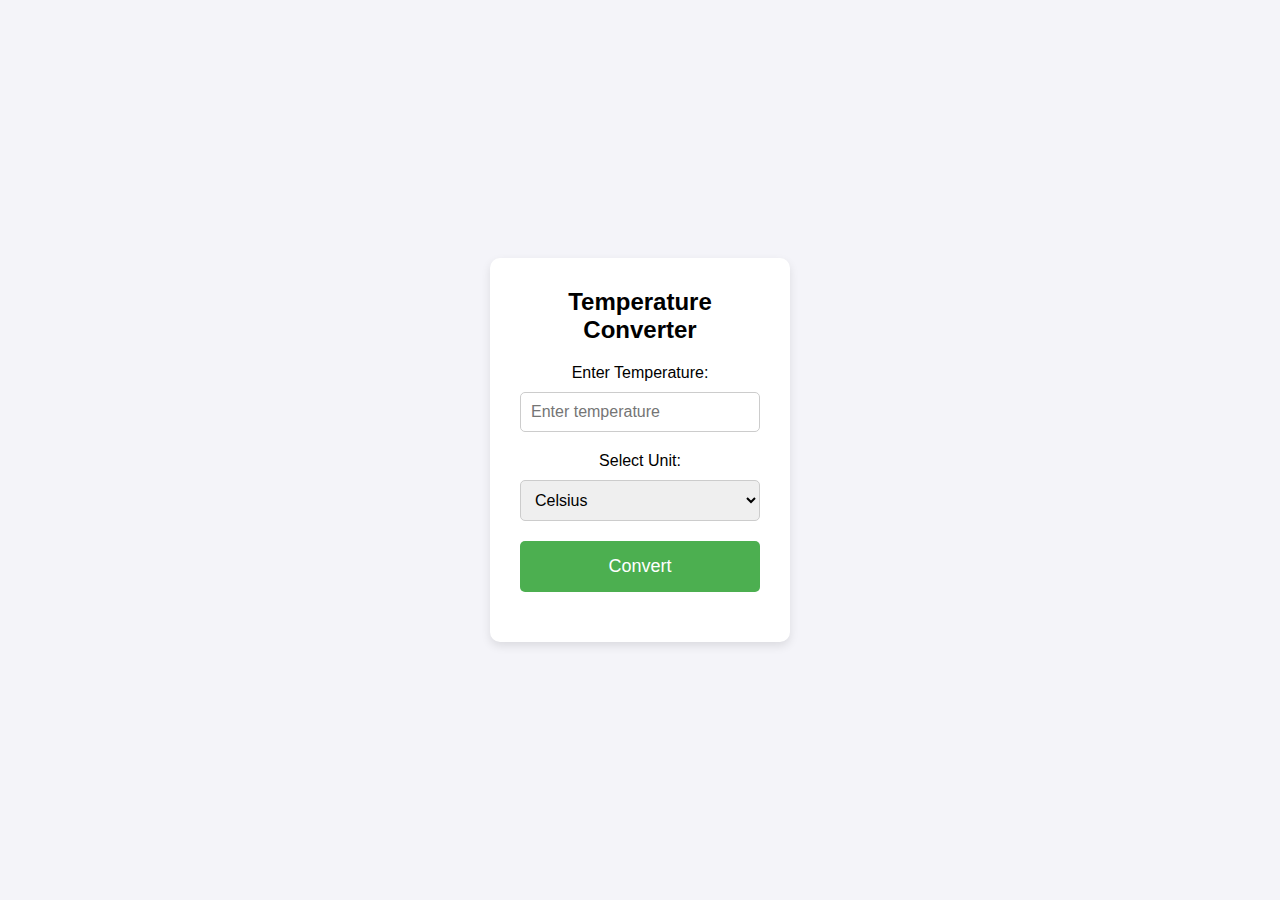
<file: index.html>
<!DOCTYPE html>
<html lang="en">
<head>
    <meta charset="UTF-8">
    <meta name="viewport" content="width=device-width, initial-scale=1.0">
    <title>Temperature Converter</title>
    <link rel="stylesheet" href="style.css">
</head>
<body>
    <div class="container">
        <h1>Temperature Converter</h1>
        <div class="form-group">
            <label for="temp-input">Enter Temperature:</label>
            <input type="text" id="temp-input" placeholder="Enter temperature">
        </div>
        <div class="form-group">
            <label for="unit-selector">Select Unit:</label>
            <select id="unit-selector">
                <option value="Celsius">Celsius</option>
                <option value="Fahrenheit">Fahrenheit</option>
                <option value="Kelvin">Kelvin</option>
            </select>
        </div>
        <button id="convert-btn">Convert</button>
        <div id="result" class="result"></div>
    </div>

    <script src="script.js"></script>
</body>
</html>
</file>
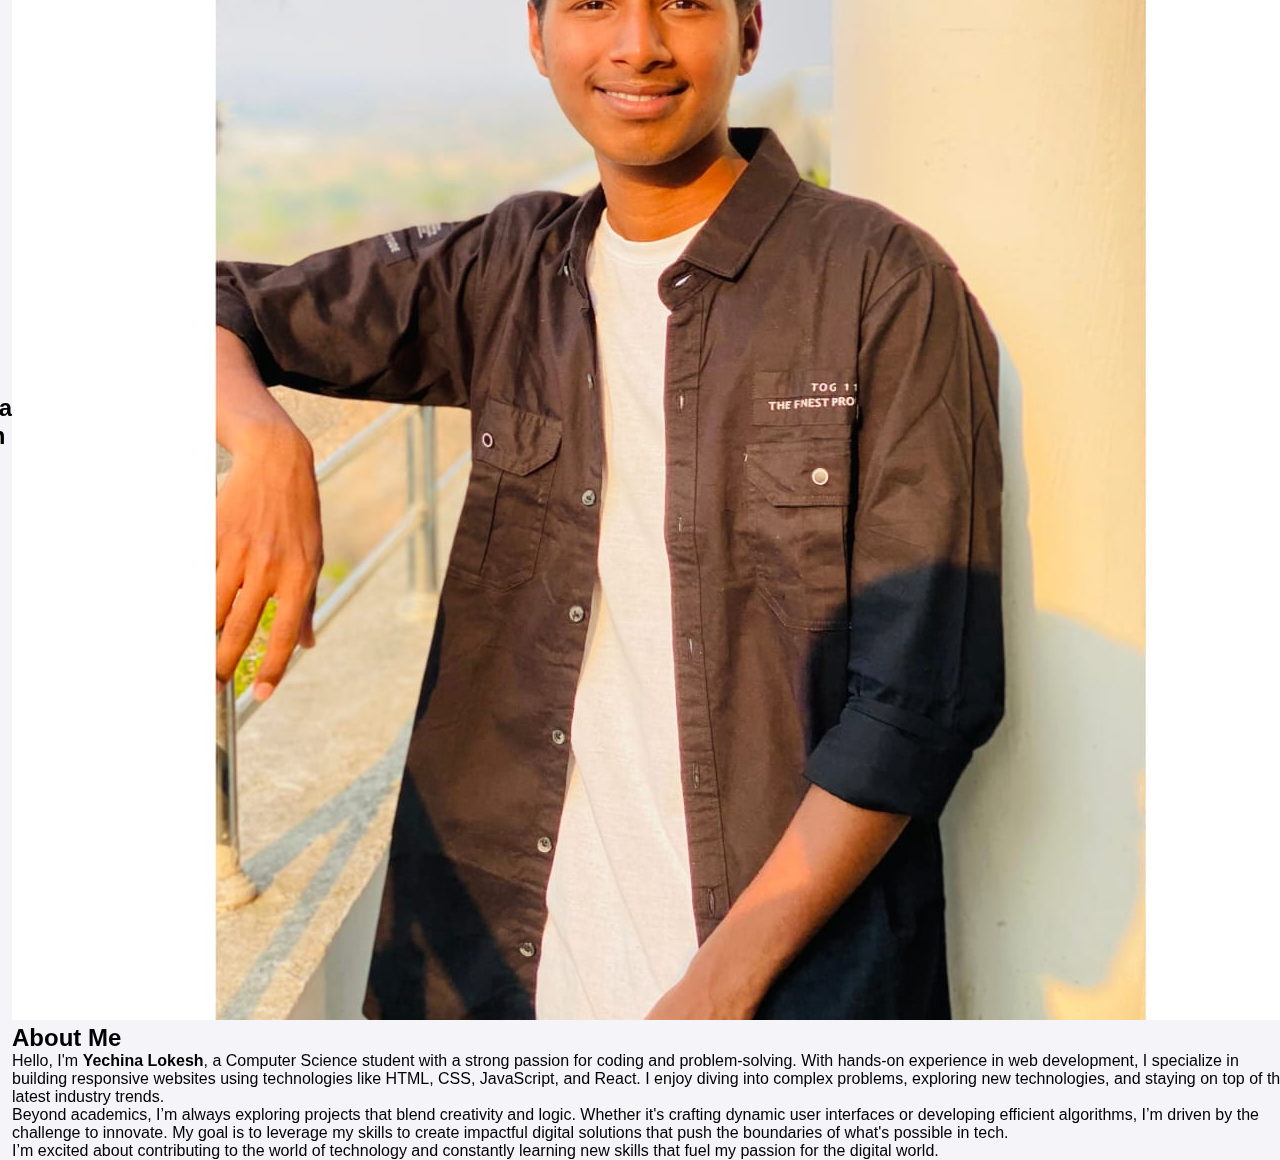
<file: about.html>
<!DOCTYPE html>
<html lang="en">

<head>
  <meta charset="UTF-8">
  <meta name="viewport" content="width=device-width, initial-scale=1.0">
  <meta name="description" content="Learn more about Yechina Lokesh, a passionate web developer and computer science student with expertise in web technologies like HTML, CSS, JavaScript, and React.">
  <meta property="og:title" content="About Yechina Lokesh">
  <meta property="og:description" content="Learn more about Yechina Lokesh, a passionate web developer and computer science student with expertise in web technologies like HTML, CSS, JavaScript, and React.">
  <meta property="og:image" content="images/photo.jpg">
  <meta property="og:url" content="https://your-portfolio-url.com/about.html">
  <title>About Yechina Lokesh</title>
  <link rel="stylesheet" href="style.css">
  <link href="https://fonts.googleapis.com/css2?family=Poppins:wght@400;600&display=swap" rel="stylesheet">
</head>

<body>
  <!-- Header Section -->
  <header>
    <div class="header-left">
      <h1 class="logo">Yechina Lokesh</h1>
    </div>
    <nav class="header-right">
      <ul class="nav-links">
        <li><a href="projects.html" class="nav-link" aria-label="Projects page">Projects</a></li>
        <li><a href="#contact" class="nav-link" aria-label="Contact section">Contact</a></li>
      </ul>
    </nav>
  </header>

  <!-- About Section -->
  <section id="about">
    <div class="about-container">
      <div class="about-content">
        <div class="profile">
          <img src="photo.jpg" alt="Yechina Lokesh's Profile Picture" class="profile-photo">
        </div>
        <div class="bio">
          <h2>About Me</h2>
          <p>
            Hello, I'm <strong>Yechina Lokesh</strong>, a Computer Science student with a strong passion for coding and problem-solving. 
            With hands-on experience in web development, I specialize in building responsive websites using technologies like HTML, CSS, JavaScript, 
            and React. I enjoy diving into complex problems, exploring new technologies, and staying on top of the latest industry trends.
          </p>
          <p>
            Beyond academics, I’m always exploring projects that blend creativity and logic. Whether it's crafting dynamic user interfaces or developing efficient algorithms, I’m driven by the challenge to innovate. My goal is to leverage my skills to create impactful digital solutions that push the boundaries of what's possible in tech.
          </p>
          <p>
            I’m excited about contributing to the world of technology and constantly learning new skills that fuel my passion for the digital world.
          </p>
        </div>
      </div>
    </div>
  </section>

  <!-- Footer Section -->
  <footer>
    <div class="social-links">
      <a href="https://github.com/YechinaLokesh" target="_blank" rel="noopener noreferrer" aria-label="GitHub Profile">GitHub</a> |
      <a href="https://www.linkedin.com/in/lokesh-yechina" target="_blank" rel="noopener noreferrer" aria-label="LinkedIn Profile">LinkedIn</a>
    </div>
    <p>© 2024 Yechina Lokesh. All rights reserved.</p>
  </footer>

</body>

</html>
</file>
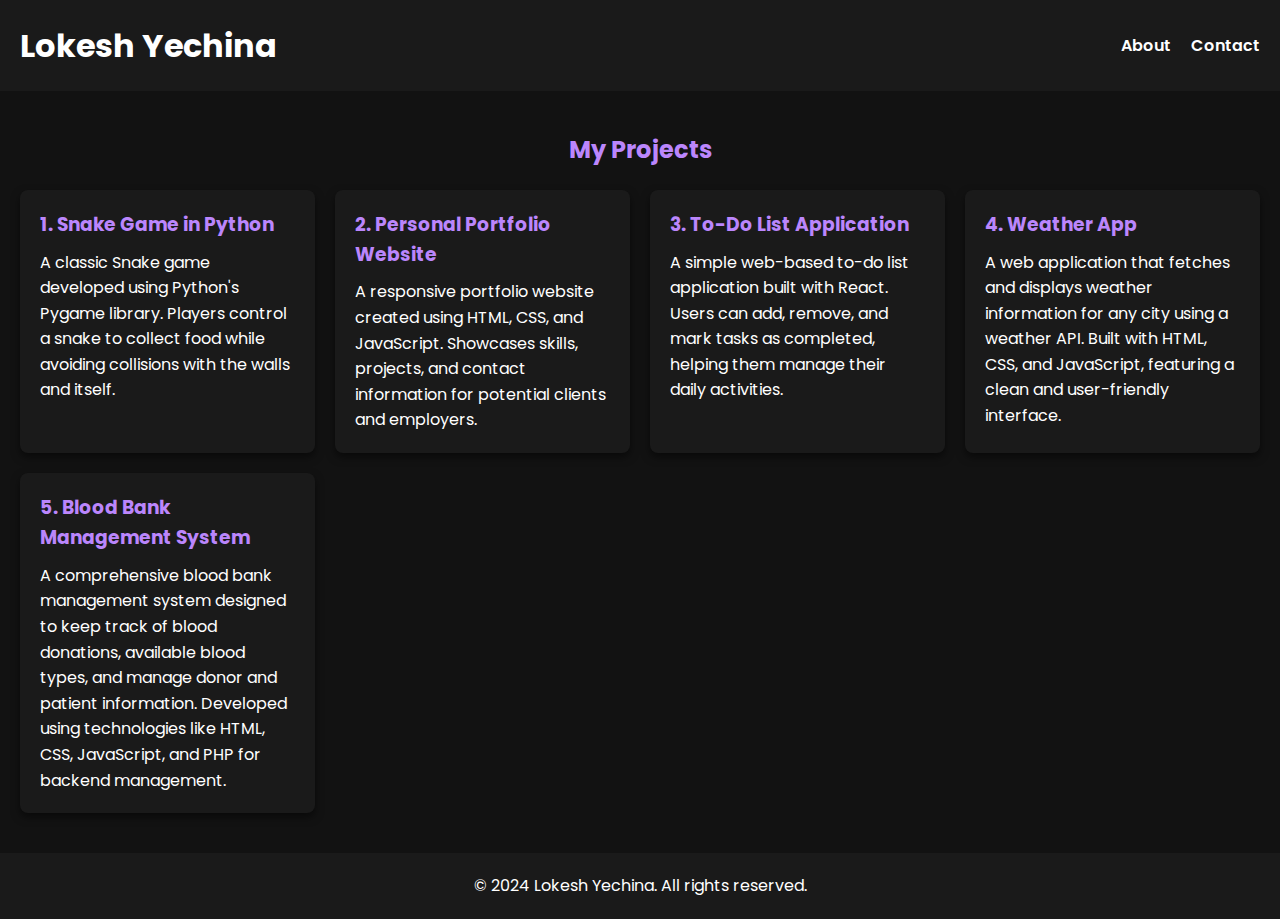
<file: projects.html>
<!DOCTYPE html>
<html lang="en">
<head>
  <meta charset="UTF-8">
  <meta name="viewport" content="width=device-width, initial-scale=1.0">
  <title>My Projects - Lokesh Yechina</title>
  <link href="https://fonts.googleapis.com/css2?family=Poppins:wght@400;600&display=swap" rel="stylesheet">

  <!-- Inline CSS -->
  <style>
    /* Reset styles */
    * {
      margin: 0;
      padding: 0;
      box-sizing: border-box;
    }

    body {
      font-family: 'Poppins', sans-serif;
      background-color: #121212;
      color: #ffffff;
      line-height: 1.6;
    }

    header {
      background-color: #1a1a1a;
      padding: 20px;
      text-align: center;
    }

    .header-container {
      display: flex;
      justify-content: space-between;
      align-items: center;
    }

    .logo-container h1 {
      color: #ffffff;
    }

    nav ul {
      list-style: none;
      display: flex;
      gap: 20px;
    }

    nav a {
      color: #ffffff;
      text-decoration: none;
      font-weight: 600;
      transition: color 0.3s;
    }

    nav a:hover {
      color: #bb86fc;
    }

    main {
      padding: 40px 20px;
    }

    #projects h2 {
      text-align: center;
      color: #bb86fc;
      margin-bottom: 20px;
    }

    .projects-grid {
      display: grid;
      grid-template-columns: repeat(auto-fill, minmax(250px, 1fr));
      gap: 20px;
    }

    .project-card {
      background-color: #1a1a1a;
      border-radius: 8px;
      padding: 20px;
      box-shadow: 0 4px 8px rgba(0, 0, 0, 0.5);
      transition: transform 0.3s;
    }

    .project-card h3 {
      color: #bb86fc;
      margin-bottom: 10px;
    }

    .project-card p {
      color: #ffffff;
    }

    .project-card:hover {
      transform: scale(1.05);
    }

    footer {
      background-color: #1a1a1a;
      padding: 20px;
      text-align: center;
      color: #ffffff;
    }

    footer p {
      margin: 0;
    }
  </style>
</head>
<body>
  <!-- Header Section -->
  <header>
    <div class="header-container">
      <div class="logo-container">
        <h1 class="logo">Lokesh Yechina</h1>
      </div>
      <nav class="navbar">
        <ul>
          <li><a href="about.html">About</a></li>
          <li><a href="index.html#contact">Contact</a></li>
        </ul>
      </nav>
    </div>
  </header>

  <!-- Main Content Section -->
  <main>
    <section id="projects">
      <h2>My Projects</h2>
      <div class="projects-grid">
        <!-- Project 1 -->
        <div class="project-card">
          <h3>1. Snake Game in Python</h3>
          <p>A classic Snake game developed using Python's Pygame library. Players control a snake to collect food while avoiding collisions with the walls and itself.</p>
        </div>
        <!-- Project 2 -->
        <div class="project-card">
          <h3>2. Personal Portfolio Website</h3>
          <p>A responsive portfolio website created using HTML, CSS, and JavaScript. Showcases skills, projects, and contact information for potential clients and employers.</p>
        </div>
        <!-- Project 3 -->
        <div class="project-card">
          <h3>3. To-Do List Application</h3>
          <p>A simple web-based to-do list application built with React. Users can add, remove, and mark tasks as completed, helping them manage their daily activities.</p>
        </div>
        <!-- Project 4 -->
        <div class="project-card">
          <h3>4. Weather App</h3>
          <p>A web application that fetches and displays weather information for any city using a weather API. Built with HTML, CSS, and JavaScript, featuring a clean and user-friendly interface.</p>
        </div>
        <!-- Project 5 -->
        <div class="project-card">
          <h3>5. Blood Bank Management System</h3>
          <p>A comprehensive blood bank management system designed to keep track of blood donations, available blood types, and manage donor and patient information. Developed using technologies like HTML, CSS, JavaScript, and PHP for backend management.</p>
        </div>
      </div>
    </section>
  </main>

  <!-- Footer Section -->
  <footer>
    <p>© 2024 Lokesh Yechina. All rights reserved.</p>
  </footer>
</body>
</html>
</file>
<file: style.css>
/* Basic Reset */
* {
    margin: 0;
    padding: 0;
    box-sizing: border-box;
}

body {
    font-family: 'Arial', sans-serif;
    background-color: #f4f4f9;
    display: flex;
    justify-content: center;
    align-items: center;
    height: 100vh;
    margin: 0;
}

.container {
    background-color: #fff;
    padding: 30px;
    border-radius: 10px;
    box-shadow: 0 4px 10px rgba(0, 0, 0, 0.1);
    text-align: center;
    width: 300px;
}

h1 {
    font-size: 24px;
    margin-bottom: 20px;
}

.form-group {
    margin-bottom: 20px;
}

label {
    font-size: 16px;
    margin-bottom: 5px;
    display: block;
}

input, select {
    width: 100%;
    padding: 10px;
    font-size: 16px;
    margin-top: 5px;
    border-radius: 5px;
    border: 1px solid #ccc;
}

button {
    width: 100%;
    padding: 15px;
    font-size: 18px;
    background-color: #4CAF50;
    color: white;
    border: none;
    border-radius: 5px;
    cursor: pointer;
    transition: background-color 0.3s;
}

button:hover {
    background-color: #45a049;
}

.result {
    margin-top: 20px;
    font-size: 20px;
    font-weight: bold;
}
</file>
